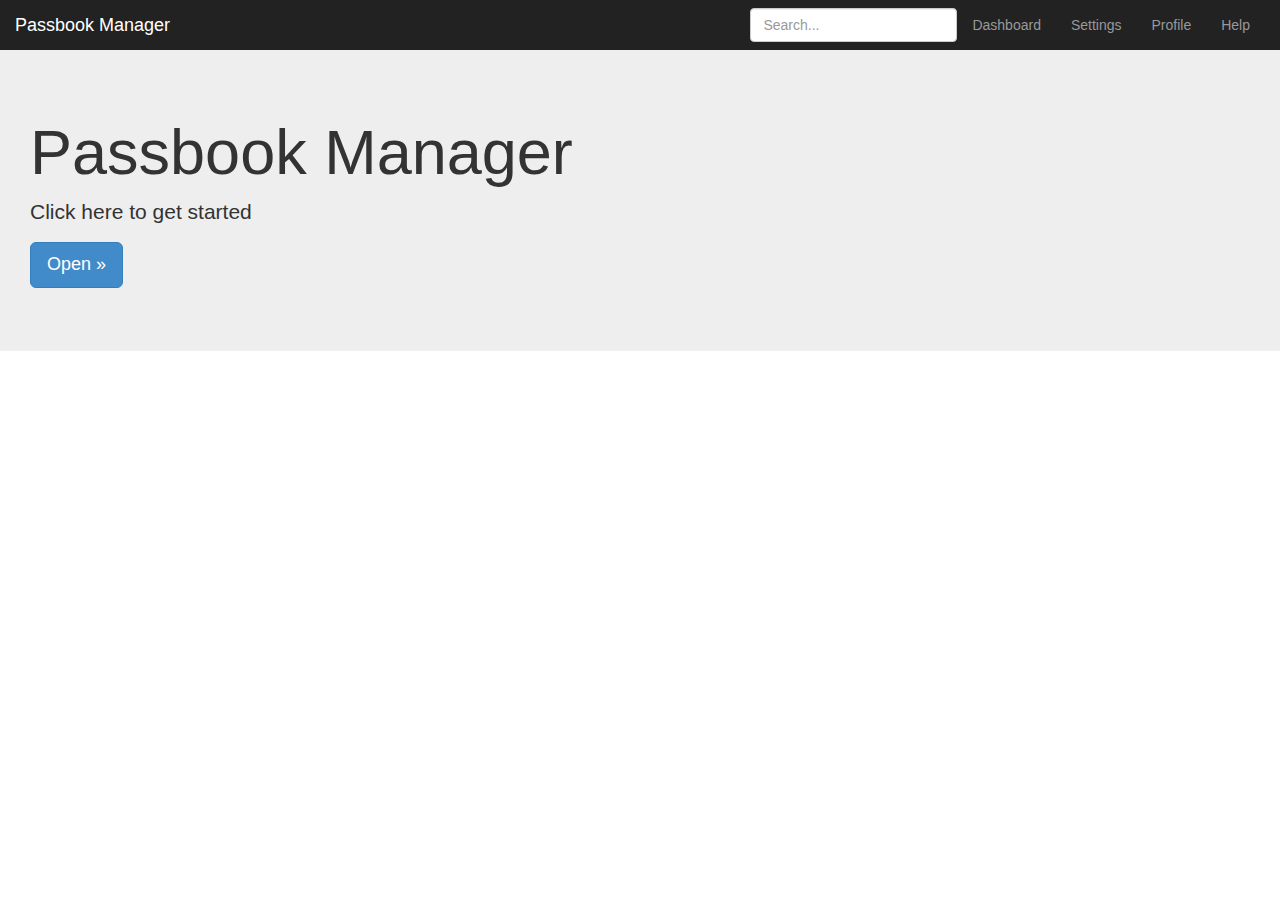
<file: index.html>
<!DOCTYPE html>
<html lang="en" ng-app="myApp">
  <head>
    <meta charset="utf-8">
    <meta http-equiv="X-UA-Compatible" content="IE=edge">
    <meta name="viewport" content="width=device-width, initial-scale=1">
    <meta name="description" content="">
    <meta name="author" content="">
    <link rel="icon" href="images/favicon.ico">

    <title>PassbookManager</title>

    <!-- Bootstrap core CSS -->
    <link href="vendors/bootstrap-3.1.1-dist/css/bootstrap.min.css" rel="stylesheet">
    <link href="vendors/passbook/passbook.min.css" rel="stylesheet">
    <link href="vendors/font-awesome-4.2.0/css/font-awesome.css" rel="stylesheet">
    <link href="vendors/colorpicker/colorpicker.css" rel="stylesheet">

    <!-- Custom styles for this template -->
    <link href="css/main.css" rel="stylesheet">


      <!-- Bootstrap core JavaScript
   ================================================== -->
      <!-- In production, place this at the end of the document so the pages load faster -->

      <script src="vendors/jquery-1.11.1/jquery-1.11.1.min.js"></script>
      <script src="vendors/jquery.cookie.js"></script>
      <script src="vendors/jquery-ui-1.11.0/jquery-ui.min.js"></script>


      <!-- JS (load angular, vendors scripts and our custom js file) -->
      <script src="vendors/angular-1.2.16/angular.min.js"></script>
      <script src="vendors/angular-1.2.16/angular-route.js"></script>
      <script src="vendors/angular-1.2.16/angular-cookies.js"></script>
      <script src="vendors/angular-1.2.16/angular-sanitize.js"></script>
      <script src="vendors/colorpicker/bootstrap-colorpicker-module.js"></script>

      <script src="vendors/bootstrap-3.1.1-dist/js/bootstrap.min.js"></script>
      <script src="vendors/ui-bootstrap-tpis-0.11.0/ui-bootstrap-tpls-0.11.0.js"></script>
      <script src="vendors/holderjs/holder.js"></script>
	  <script src="vendors/barcodes/barcodes.min.js"></script>
	  
      <script src="vendors/moment/moment.min.js"></script>      

      <!-- ANGULAR APP + CONTROLLERS -->
      <script src="app/app.js"></script>
      <script src="app/services.js"></script>

  </head>


  <body ng-controller="MainController">

  <div ng-view=""></div>

  </body>
</html>
</file>
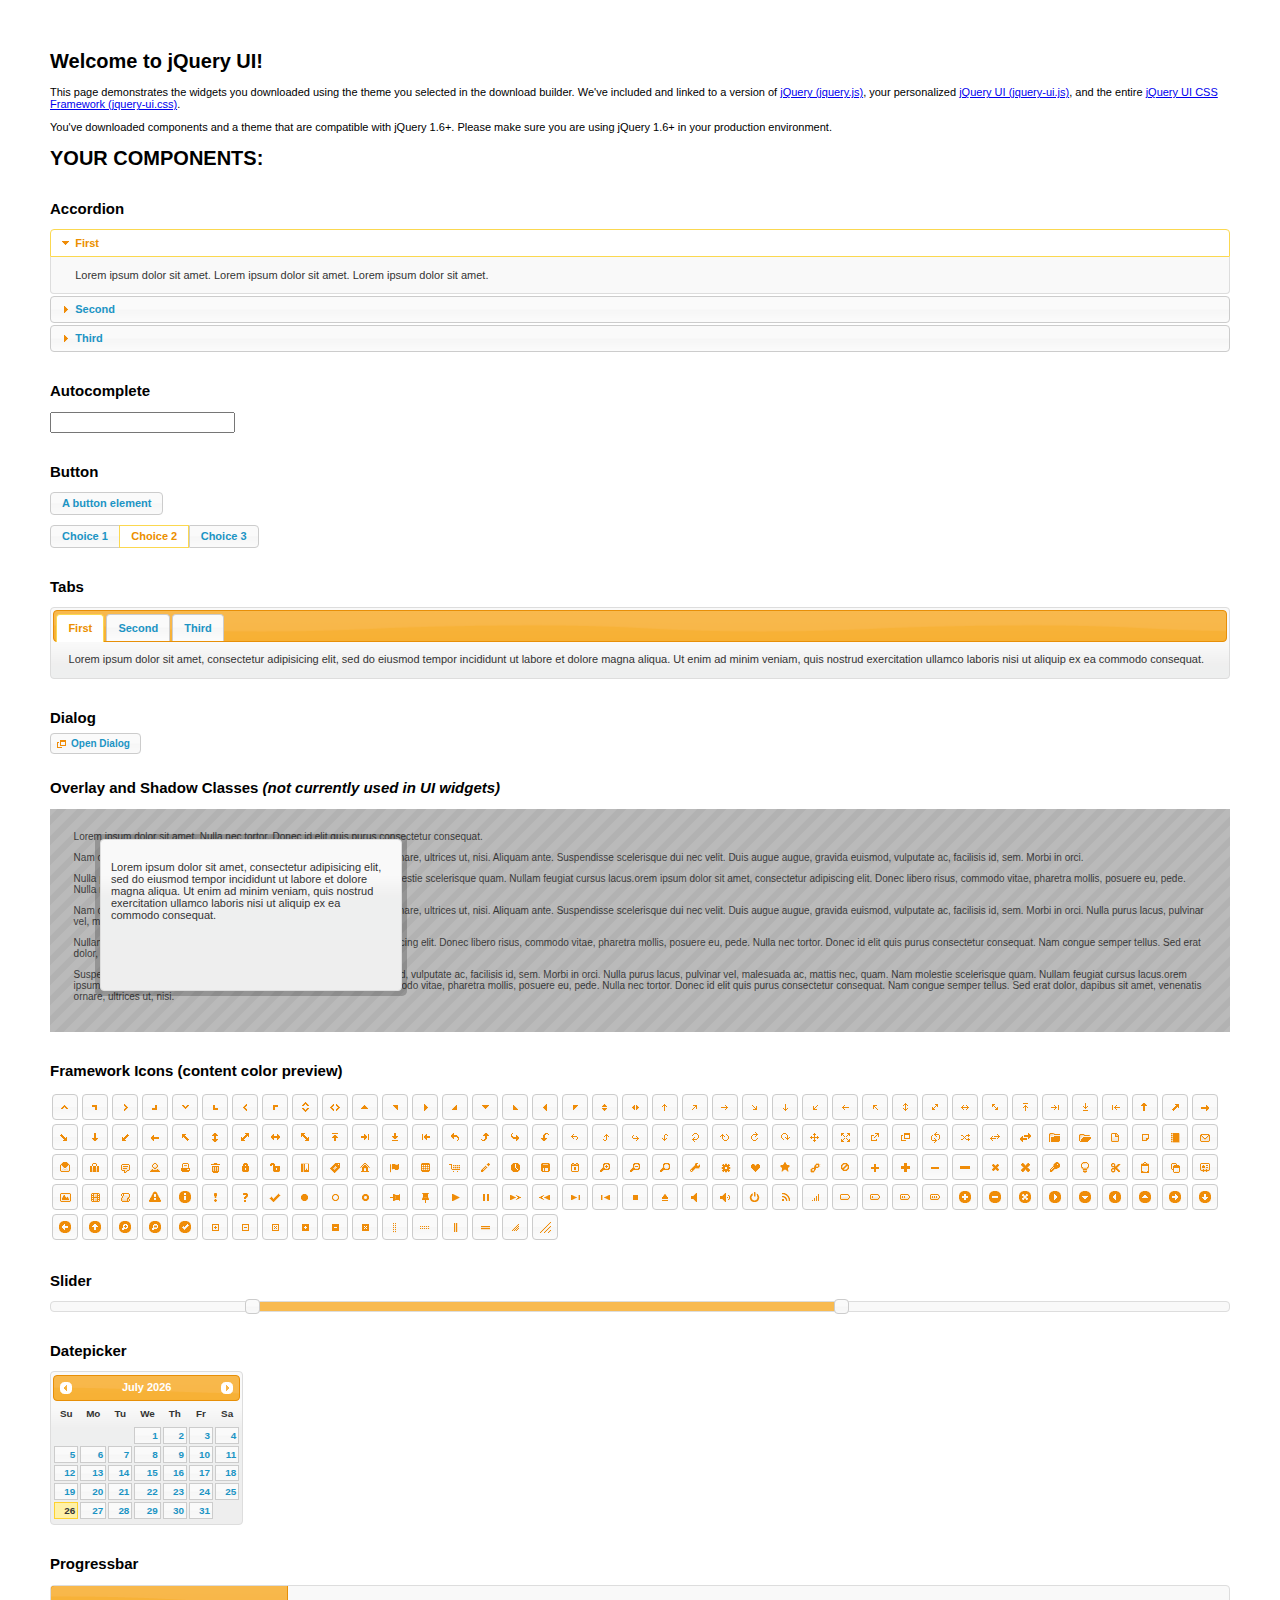
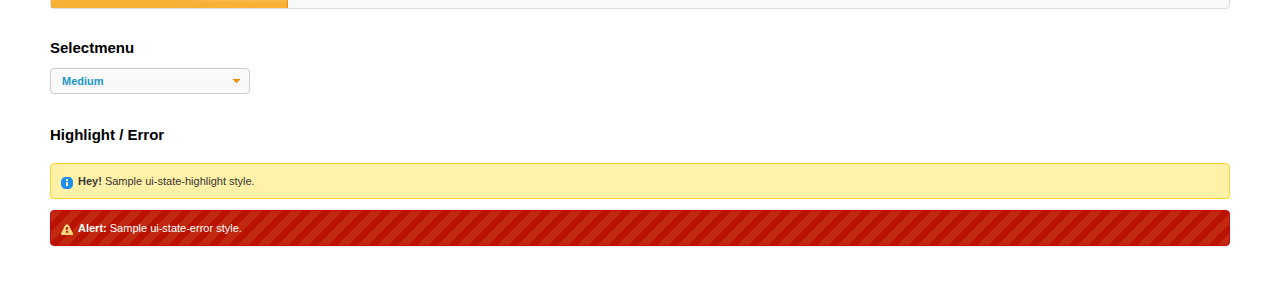
<file: vendors/jquery-ui-1.11.0/index.html>
<!doctype html>
<html lang="us">
<head>
	<meta charset="utf-8">
	<title>jQuery UI Example Page</title>
	<link href="jquery-ui.css" rel="stylesheet">
	<style>
	body{
		font: 62.5% "Trebuchet MS", sans-serif;
		margin: 50px;
	}
	.demoHeaders {
		margin-top: 2em;
	}
	#dialog-link {
		padding: .4em 1em .4em 20px;
		text-decoration: none;
		position: relative;
	}
	#dialog-link span.ui-icon {
		margin: 0 5px 0 0;
		position: absolute;
		left: .2em;
		top: 50%;
		margin-top: -8px;
	}
	#icons {
		margin: 0;
		padding: 0;
	}
	#icons li {
		margin: 2px;
		position: relative;
		padding: 4px 0;
		cursor: pointer;
		float: left;
		list-style: none;
	}
	#icons span.ui-icon {
		float: left;
		margin: 0 4px;
	}
	.fakewindowcontain .ui-widget-overlay {
		position: absolute;
	}
	select {
		width: 200px;
	}
	</style>
</head>
<body>

<h1>Welcome to jQuery UI!</h1>

<div class="ui-widget">
	<p>This page demonstrates the widgets you downloaded using the theme you selected in the download builder. We've included and linked to a version of <a href="jquery.js">jQuery (jquery.js)</a>, your personalized <a href="jquery-ui.js">jQuery UI (jquery-ui.js)</a>, and the entire <a href="jquery-ui.css">jQuery UI CSS Framework (jquery-ui.css)</a>.</p>
	<p>You've downloaded components and a theme that are compatible with jQuery 1.6+. Please make sure you are using jQuery 1.6+ in your production environment.</p>
</div>

<h1>YOUR COMPONENTS:</h1>


<!-- Accordion -->
<h2 class="demoHeaders">Accordion</h2>
<div id="accordion">
	<h3>First</h3>
	<div>Lorem ipsum dolor sit amet. Lorem ipsum dolor sit amet. Lorem ipsum dolor sit amet.</div>
	<h3>Second</h3>
	<div>Phasellus mattis tincidunt nibh.</div>
	<h3>Third</h3>
	<div>Nam dui erat, auctor a, dignissim quis.</div>
</div>



<!-- Autocomplete -->
<h2 class="demoHeaders">Autocomplete</h2>
<div>
	<input id="autocomplete" title="type &quot;a&quot;">
</div>



<!-- Button -->
<h2 class="demoHeaders">Button</h2>
<button id="button">A button element</button>
<form style="margin-top: 1em;">
	<div id="radioset">
		<input type="radio" id="radio1" name="radio"><label for="radio1">Choice 1</label>
		<input type="radio" id="radio2" name="radio" checked="checked"><label for="radio2">Choice 2</label>
		<input type="radio" id="radio3" name="radio"><label for="radio3">Choice 3</label>
	</div>
</form>



<!-- Tabs -->
<h2 class="demoHeaders">Tabs</h2>
<div id="tabs">
	<ul>
		<li><a href="#tabs-1">First</a></li>
		<li><a href="#tabs-2">Second</a></li>
		<li><a href="#tabs-3">Third</a></li>
	</ul>
	<div id="tabs-1">Lorem ipsum dolor sit amet, consectetur adipisicing elit, sed do eiusmod tempor incididunt ut labore et dolore magna aliqua. Ut enim ad minim veniam, quis nostrud exercitation ullamco laboris nisi ut aliquip ex ea commodo consequat.</div>
	<div id="tabs-2">Phasellus mattis tincidunt nibh. Cras orci urna, blandit id, pretium vel, aliquet ornare, felis. Maecenas scelerisque sem non nisl. Fusce sed lorem in enim dictum bibendum.</div>
	<div id="tabs-3">Nam dui erat, auctor a, dignissim quis, sollicitudin eu, felis. Pellentesque nisi urna, interdum eget, sagittis et, consequat vestibulum, lacus. Mauris porttitor ullamcorper augue.</div>
</div>



<!-- Dialog NOTE: Dialog is not generated by UI in this demo so it can be visually styled in themeroller-->
<h2 class="demoHeaders">Dialog</h2>
<p><a href="#" id="dialog-link" class="ui-state-default ui-corner-all"><span class="ui-icon ui-icon-newwin"></span>Open Dialog</a></p>

<h2 class="demoHeaders">Overlay and Shadow Classes <em>(not currently used in UI widgets)</em></h2>
<div style="position: relative; width: 96%; height: 200px; padding:1% 2%; overflow:hidden;" class="fakewindowcontain">
	<p>Lorem ipsum dolor sit amet,  Nulla nec tortor. Donec id elit quis purus consectetur consequat. </p><p>Nam congue semper tellus. Sed erat dolor, dapibus sit amet, venenatis ornare, ultrices ut, nisi. Aliquam ante. Suspendisse scelerisque dui nec velit. Duis augue augue, gravida euismod, vulputate ac, facilisis id, sem. Morbi in orci. </p><p>Nulla purus lacus, pulvinar vel, malesuada ac, mattis nec, quam. Nam molestie scelerisque quam. Nullam feugiat cursus lacus.orem ipsum dolor sit amet, consectetur adipiscing elit. Donec libero risus, commodo vitae, pharetra mollis, posuere eu, pede. Nulla nec tortor. Donec id elit quis purus consectetur consequat. </p><p>Nam congue semper tellus. Sed erat dolor, dapibus sit amet, venenatis ornare, ultrices ut, nisi. Aliquam ante. Suspendisse scelerisque dui nec velit. Duis augue augue, gravida euismod, vulputate ac, facilisis id, sem. Morbi in orci. Nulla purus lacus, pulvinar vel, malesuada ac, mattis nec, quam. Nam molestie scelerisque quam. </p><p>Nullam feugiat cursus lacus.orem ipsum dolor sit amet, consectetur adipiscing elit. Donec libero risus, commodo vitae, pharetra mollis, posuere eu, pede. Nulla nec tortor. Donec id elit quis purus consectetur consequat. Nam congue semper tellus. Sed erat dolor, dapibus sit amet, venenatis ornare, ultrices ut, nisi. Aliquam ante. </p><p>Suspendisse scelerisque dui nec velit. Duis augue augue, gravida euismod, vulputate ac, facilisis id, sem. Morbi in orci. Nulla purus lacus, pulvinar vel, malesuada ac, mattis nec, quam. Nam molestie scelerisque quam. Nullam feugiat cursus lacus.orem ipsum dolor sit amet, consectetur adipiscing elit. Donec libero risus, commodo vitae, pharetra mollis, posuere eu, pede. Nulla nec tortor. Donec id elit quis purus consectetur consequat. Nam congue semper tellus. Sed erat dolor, dapibus sit amet, venenatis ornare, ultrices ut, nisi. </p>

	<!-- ui-dialog -->
	<div class="ui-overlay"><div class="ui-widget-overlay"></div><div class="ui-widget-shadow ui-corner-all" style="width: 302px; height: 152px; position: absolute; left: 50px; top: 30px;"></div></div>
	<div style="position: absolute; width: 280px; height: 130px;left: 50px; top: 30px; padding: 10px;" class="ui-widget ui-widget-content ui-corner-all">
		<div class="ui-dialog-content ui-widget-content" style="background: none; border: 0;">
			<p>Lorem ipsum dolor sit amet, consectetur adipisicing elit, sed do eiusmod tempor incididunt ut labore et dolore magna aliqua. Ut enim ad minim veniam, quis nostrud exercitation ullamco laboris nisi ut aliquip ex ea commodo consequat.</p>
		</div>
	</div>

</div>

<!-- ui-dialog -->
<div id="dialog" title="Dialog Title">
	<p>Lorem ipsum dolor sit amet, consectetur adipisicing elit, sed do eiusmod tempor incididunt ut labore et dolore magna aliqua. Ut enim ad minim veniam, quis nostrud exercitation ullamco laboris nisi ut aliquip ex ea commodo consequat.</p>
</div>



<h2 class="demoHeaders">Framework Icons (content color preview)</h2>
<ul id="icons" class="ui-widget ui-helper-clearfix">
	<li class="ui-state-default ui-corner-all" title=".ui-icon-carat-1-n"><span class="ui-icon ui-icon-carat-1-n"></span></li>
	<li class="ui-state-default ui-corner-all" title=".ui-icon-carat-1-ne"><span class="ui-icon ui-icon-carat-1-ne"></span></li>
	<li class="ui-state-default ui-corner-all" title=".ui-icon-carat-1-e"><span class="ui-icon ui-icon-carat-1-e"></span></li>
	<li class="ui-state-default ui-corner-all" title=".ui-icon-carat-1-se"><span class="ui-icon ui-icon-carat-1-se"></span></li>
	<li class="ui-state-default ui-corner-all" title=".ui-icon-carat-1-s"><span class="ui-icon ui-icon-carat-1-s"></span></li>
	<li class="ui-state-default ui-corner-all" title=".ui-icon-carat-1-sw"><span class="ui-icon ui-icon-carat-1-sw"></span></li>
	<li class="ui-state-default ui-corner-all" title=".ui-icon-carat-1-w"><span class="ui-icon ui-icon-carat-1-w"></span></li>
	<li class="ui-state-default ui-corner-all" title=".ui-icon-carat-1-nw"><span class="ui-icon ui-icon-carat-1-nw"></span></li>
	<li class="ui-state-default ui-corner-all" title=".ui-icon-carat-2-n-s"><span class="ui-icon ui-icon-carat-2-n-s"></span></li>
	<li class="ui-state-default ui-corner-all" title=".ui-icon-carat-2-e-w"><span class="ui-icon ui-icon-carat-2-e-w"></span></li>
	<li class="ui-state-default ui-corner-all" title=".ui-icon-triangle-1-n"><span class="ui-icon ui-icon-triangle-1-n"></span></li>
	<li class="ui-state-default ui-corner-all" title=".ui-icon-triangle-1-ne"><span class="ui-icon ui-icon-triangle-1-ne"></span></li>
	<li class="ui-state-default ui-corner-all" title=".ui-icon-triangle-1-e"><span class="ui-icon ui-icon-triangle-1-e"></span></li>
	<li class="ui-state-default ui-corner-all" title=".ui-icon-triangle-1-se"><span class="ui-icon ui-icon-triangle-1-se"></span></li>
	<li class="ui-state-default ui-corner-all" title=".ui-icon-triangle-1-s"><span class="ui-icon ui-icon-triangle-1-s"></span></li>
	<li class="ui-state-default ui-corner-all" title=".ui-icon-triangle-1-sw"><span class="ui-icon ui-icon-triangle-1-sw"></span></li>
	<li class="ui-state-default ui-corner-all" title=".ui-icon-triangle-1-w"><span class="ui-icon ui-icon-triangle-1-w"></span></li>
	<li class="ui-state-default ui-corner-all" title=".ui-icon-triangle-1-nw"><span class="ui-icon ui-icon-triangle-1-nw"></span></li>
	<li class="ui-state-default ui-corner-all" title=".ui-icon-triangle-2-n-s"><span class="ui-icon ui-icon-triangle-2-n-s"></span></li>
	<li class="ui-state-default ui-corner-all" title=".ui-icon-triangle-2-e-w"><span class="ui-icon ui-icon-triangle-2-e-w"></span></li>
	<li class="ui-state-default ui-corner-all" title=".ui-icon-arrow-1-n"><span class="ui-icon ui-icon-arrow-1-n"></span></li>
	<li class="ui-state-default ui-corner-all" title=".ui-icon-arrow-1-ne"><span class="ui-icon ui-icon-arrow-1-ne"></span></li>
	<li class="ui-state-default ui-corner-all" title=".ui-icon-arrow-1-e"><span class="ui-icon ui-icon-arrow-1-e"></span></li>
	<li class="ui-state-default ui-corner-all" title=".ui-icon-arrow-1-se"><span class="ui-icon ui-icon-arrow-1-se"></span></li>
	<li class="ui-state-default ui-corner-all" title=".ui-icon-arrow-1-s"><span class="ui-icon ui-icon-arrow-1-s"></span></li>
	<li class="ui-state-default ui-corner-all" title=".ui-icon-arrow-1-sw"><span class="ui-icon ui-icon-arrow-1-sw"></span></li>
	<li class="ui-state-default ui-corner-all" title=".ui-icon-arrow-1-w"><span class="ui-icon ui-icon-arrow-1-w"></span></li>
	<li class="ui-state-default ui-corner-all" title=".ui-icon-arrow-1-nw"><span class="ui-icon ui-icon-arrow-1-nw"></span></li>
	<li class="ui-state-default ui-corner-all" title=".ui-icon-arrow-2-n-s"><span class="ui-icon ui-icon-arrow-2-n-s"></span></li>
	<li class="ui-state-default ui-corner-all" title=".ui-icon-arrow-2-ne-sw"><span class="ui-icon ui-icon-arrow-2-ne-sw"></span></li>
	<li class="ui-state-default ui-corner-all" title=".ui-icon-arrow-2-e-w"><span class="ui-icon ui-icon-arrow-2-e-w"></span></li>
	<li class="ui-state-default ui-corner-all" title=".ui-icon-arrow-2-se-nw"><span class="ui-icon ui-icon-arrow-2-se-nw"></span></li>
	<li class="ui-state-default ui-corner-all" title=".ui-icon-arrowstop-1-n"><span class="ui-icon ui-icon-arrowstop-1-n"></span></li>
	<li class="ui-state-default ui-corner-all" title=".ui-icon-arrowstop-1-e"><span class="ui-icon ui-icon-arrowstop-1-e"></span></li>
	<li class="ui-state-default ui-corner-all" title=".ui-icon-arrowstop-1-s"><span class="ui-icon ui-icon-arrowstop-1-s"></span></li>
	<li class="ui-state-default ui-corner-all" title=".ui-icon-arrowstop-1-w"><span class="ui-icon ui-icon-arrowstop-1-w"></span></li>
	<li class="ui-state-default ui-corner-all" title=".ui-icon-arrowthick-1-n"><span class="ui-icon ui-icon-arrowthick-1-n"></span></li>
	<li class="ui-state-default ui-corner-all" title=".ui-icon-arrowthick-1-ne"><span class="ui-icon ui-icon-arrowthick-1-ne"></span></li>
	<li class="ui-state-default ui-corner-all" title=".ui-icon-arrowthick-1-e"><span class="ui-icon ui-icon-arrowthick-1-e"></span></li>
	<li class="ui-state-default ui-corner-all" title=".ui-icon-arrowthick-1-se"><span class="ui-icon ui-icon-arrowthick-1-se"></span></li>
	<li class="ui-state-default ui-corner-all" title=".ui-icon-arrowthick-1-s"><span class="ui-icon ui-icon-arrowthick-1-s"></span></li>
	<li class="ui-state-default ui-corner-all" title=".ui-icon-arrowthick-1-sw"><span class="ui-icon ui-icon-arrowthick-1-sw"></span></li>
	<li class="ui-state-default ui-corner-all" title=".ui-icon-arrowthick-1-w"><span class="ui-icon ui-icon-arrowthick-1-w"></span></li>
	<li class="ui-state-default ui-corner-all" title=".ui-icon-arrowthick-1-nw"><span class="ui-icon ui-icon-arrowthick-1-nw"></span></li>
	<li class="ui-state-default ui-corner-all" title=".ui-icon-arrowthick-2-n-s"><span class="ui-icon ui-icon-arrowthick-2-n-s"></span></li>
	<li class="ui-state-default ui-corner-all" title=".ui-icon-arrowthick-2-ne-sw"><span class="ui-icon ui-icon-arrowthick-2-ne-sw"></span></li>
	<li class="ui-state-default ui-corner-all" title=".ui-icon-arrowthick-2-e-w"><span class="ui-icon ui-icon-arrowthick-2-e-w"></span></li>
	<li class="ui-state-default ui-corner-all" title=".ui-icon-arrowthick-2-se-nw"><span class="ui-icon ui-icon-arrowthick-2-se-nw"></span></li>
	<li class="ui-state-default ui-corner-all" title=".ui-icon-arrowthickstop-1-n"><span class="ui-icon ui-icon-arrowthickstop-1-n"></span></li>
	<li class="ui-state-default ui-corner-all" title=".ui-icon-arrowthickstop-1-e"><span class="ui-icon ui-icon-arrowthickstop-1-e"></span></li>
	<li class="ui-state-default ui-corner-all" title=".ui-icon-arrowthickstop-1-s"><span class="ui-icon ui-icon-arrowthickstop-1-s"></span></li>
	<li class="ui-state-default ui-corner-all" title=".ui-icon-arrowthickstop-1-w"><span class="ui-icon ui-icon-arrowthickstop-1-w"></span></li>
	<li class="ui-state-default ui-corner-all" title=".ui-icon-arrowreturnthick-1-w"><span class="ui-icon ui-icon-arrowreturnthick-1-w"></span></li>
	<li class="ui-state-default ui-corner-all" title=".ui-icon-arrowreturnthick-1-n"><span class="ui-icon ui-icon-arrowreturnthick-1-n"></span></li>
	<li class="ui-state-default ui-corner-all" title=".ui-icon-arrowreturnthick-1-e"><span class="ui-icon ui-icon-arrowreturnthick-1-e"></span></li>
	<li class="ui-state-default ui-corner-all" title=".ui-icon-arrowreturnthick-1-s"><span class="ui-icon ui-icon-arrowreturnthick-1-s"></span></li>
	<li class="ui-state-default ui-corner-all" title=".ui-icon-arrowreturn-1-w"><span class="ui-icon ui-icon-arrowreturn-1-w"></span></li>
	<li class="ui-state-default ui-corner-all" title=".ui-icon-arrowreturn-1-n"><span class="ui-icon ui-icon-arrowreturn-1-n"></span></li>
	<li class="ui-state-default ui-corner-all" title=".ui-icon-arrowreturn-1-e"><span class="ui-icon ui-icon-arrowreturn-1-e"></span></li>
	<li class="ui-state-default ui-corner-all" title=".ui-icon-arrowreturn-1-s"><span class="ui-icon ui-icon-arrowreturn-1-s"></span></li>
	<li class="ui-state-default ui-corner-all" title=".ui-icon-arrowrefresh-1-w"><span class="ui-icon ui-icon-arrowrefresh-1-w"></span></li>
	<li class="ui-state-default ui-corner-all" title=".ui-icon-arrowrefresh-1-n"><span class="ui-icon ui-icon-arrowrefresh-1-n"></span></li>
	<li class="ui-state-default ui-corner-all" title=".ui-icon-arrowrefresh-1-e"><span class="ui-icon ui-icon-arrowrefresh-1-e"></span></li>
	<li class="ui-state-default ui-corner-all" title=".ui-icon-arrowrefresh-1-s"><span class="ui-icon ui-icon-arrowrefresh-1-s"></span></li>
	<li class="ui-state-default ui-corner-all" title=".ui-icon-arrow-4"><span class="ui-icon ui-icon-arrow-4"></span></li>
	<li class="ui-state-default ui-corner-all" title=".ui-icon-arrow-4-diag"><span class="ui-icon ui-icon-arrow-4-diag"></span></li>
	<li class="ui-state-default ui-corner-all" title=".ui-icon-extlink"><span class="ui-icon ui-icon-extlink"></span></li>
	<li class="ui-state-default ui-corner-all" title=".ui-icon-newwin"><span class="ui-icon ui-icon-newwin"></span></li>
	<li class="ui-state-default ui-corner-all" title=".ui-icon-refresh"><span class="ui-icon ui-icon-refresh"></span></li>
	<li class="ui-state-default ui-corner-all" title=".ui-icon-shuffle"><span class="ui-icon ui-icon-shuffle"></span></li>
	<li class="ui-state-default ui-corner-all" title=".ui-icon-transfer-e-w"><span class="ui-icon ui-icon-transfer-e-w"></span></li>
	<li class="ui-state-default ui-corner-all" title=".ui-icon-transferthick-e-w"><span class="ui-icon ui-icon-transferthick-e-w"></span></li>
	<li class="ui-state-default ui-corner-all" title=".ui-icon-folder-collapsed"><span class="ui-icon ui-icon-folder-collapsed"></span></li>
	<li class="ui-state-default ui-corner-all" title=".ui-icon-folder-open"><span class="ui-icon ui-icon-folder-open"></span></li>
	<li class="ui-state-default ui-corner-all" title=".ui-icon-document"><span class="ui-icon ui-icon-document"></span></li>
	<li class="ui-state-default ui-corner-all" title=".ui-icon-document-b"><span class="ui-icon ui-icon-document-b"></span></li>
	<li class="ui-state-default ui-corner-all" title=".ui-icon-note"><span class="ui-icon ui-icon-note"></span></li>
	<li class="ui-state-default ui-corner-all" title=".ui-icon-mail-closed"><span class="ui-icon ui-icon-mail-closed"></span></li>
	<li class="ui-state-default ui-corner-all" title=".ui-icon-mail-open"><span class="ui-icon ui-icon-mail-open"></span></li>
	<li class="ui-state-default ui-corner-all" title=".ui-icon-suitcase"><span class="ui-icon ui-icon-suitcase"></span></li>
	<li class="ui-state-default ui-corner-all" title=".ui-icon-comment"><span class="ui-icon ui-icon-comment"></span></li>
	<li class="ui-state-default ui-corner-all" title=".ui-icon-person"><span class="ui-icon ui-icon-person"></span></li>
	<li class="ui-state-default ui-corner-all" title=".ui-icon-print"><span class="ui-icon ui-icon-print"></span></li>
	<li class="ui-state-default ui-corner-all" title=".ui-icon-trash"><span class="ui-icon ui-icon-trash"></span></li>
	<li class="ui-state-default ui-corner-all" title=".ui-icon-locked"><span class="ui-icon ui-icon-locked"></span></li>
	<li class="ui-state-default ui-corner-all" title=".ui-icon-unlocked"><span class="ui-icon ui-icon-unlocked"></span></li>
	<li class="ui-state-default ui-corner-all" title=".ui-icon-bookmark"><span class="ui-icon ui-icon-bookmark"></span></li>
	<li class="ui-state-default ui-corner-all" title=".ui-icon-tag"><span class="ui-icon ui-icon-tag"></span></li>
	<li class="ui-state-default ui-corner-all" title=".ui-icon-home"><span class="ui-icon ui-icon-home"></span></li>
	<li class="ui-state-default ui-corner-all" title=".ui-icon-flag"><span class="ui-icon ui-icon-flag"></span></li>
	<li class="ui-state-default ui-corner-all" title=".ui-icon-calculator"><span class="ui-icon ui-icon-calculator"></span></li>
	<li class="ui-state-default ui-corner-all" title=".ui-icon-cart"><span class="ui-icon ui-icon-cart"></span></li>
	<li class="ui-state-default ui-corner-all" title=".ui-icon-pencil"><span class="ui-icon ui-icon-pencil"></span></li>
	<li class="ui-state-default ui-corner-all" title=".ui-icon-clock"><span class="ui-icon ui-icon-clock"></span></li>
	<li class="ui-state-default ui-corner-all" title=".ui-icon-disk"><span class="ui-icon ui-icon-disk"></span></li>
	<li class="ui-state-default ui-corner-all" title=".ui-icon-calendar"><span class="ui-icon ui-icon-calendar"></span></li>
	<li class="ui-state-default ui-corner-all" title=".ui-icon-zoomin"><span class="ui-icon ui-icon-zoomin"></span></li>
	<li class="ui-state-default ui-corner-all" title=".ui-icon-zoomout"><span class="ui-icon ui-icon-zoomout"></span></li>
	<li class="ui-state-default ui-corner-all" title=".ui-icon-search"><span class="ui-icon ui-icon-search"></span></li>
	<li class="ui-state-default ui-corner-all" title=".ui-icon-wrench"><span class="ui-icon ui-icon-wrench"></span></li>
	<li class="ui-state-default ui-corner-all" title=".ui-icon-gear"><span class="ui-icon ui-icon-gear"></span></li>
	<li class="ui-state-default ui-corner-all" title=".ui-icon-heart"><span class="ui-icon ui-icon-heart"></span></li>
	<li class="ui-state-default ui-corner-all" title=".ui-icon-star"><span class="ui-icon ui-icon-star"></span></li>
	<li class="ui-state-default ui-corner-all" title=".ui-icon-link"><span class="ui-icon ui-icon-link"></span></li>
	<li class="ui-state-default ui-corner-all" title=".ui-icon-cancel"><span class="ui-icon ui-icon-cancel"></span></li>
	<li class="ui-state-default ui-corner-all" title=".ui-icon-plus"><span class="ui-icon ui-icon-plus"></span></li>
	<li class="ui-state-default ui-corner-all" title=".ui-icon-plusthick"><span class="ui-icon ui-icon-plusthick"></span></li>
	<li class="ui-state-default ui-corner-all" title=".ui-icon-minus"><span class="ui-icon ui-icon-minus"></span></li>
	<li class="ui-state-default ui-corner-all" title=".ui-icon-minusthick"><span class="ui-icon ui-icon-minusthick"></span></li>
	<li class="ui-state-default ui-corner-all" title=".ui-icon-close"><span class="ui-icon ui-icon-close"></span></li>
	<li class="ui-state-default ui-corner-all" title=".ui-icon-closethick"><span class="ui-icon ui-icon-closethick"></span></li>
	<li class="ui-state-default ui-corner-all" title=".ui-icon-key"><span class="ui-icon ui-icon-key"></span></li>
	<li class="ui-state-default ui-corner-all" title=".ui-icon-lightbulb"><span class="ui-icon ui-icon-lightbulb"></span></li>
	<li class="ui-state-default ui-corner-all" title=".ui-icon-scissors"><span class="ui-icon ui-icon-scissors"></span></li>
	<li class="ui-state-default ui-corner-all" title=".ui-icon-clipboard"><span class="ui-icon ui-icon-clipboard"></span></li>
	<li class="ui-state-default ui-corner-all" title=".ui-icon-copy"><span class="ui-icon ui-icon-copy"></span></li>
	<li class="ui-state-default ui-corner-all" title=".ui-icon-contact"><span class="ui-icon ui-icon-contact"></span></li>
	<li class="ui-state-default ui-corner-all" title=".ui-icon-image"><span class="ui-icon ui-icon-image"></span></li>
	<li class="ui-state-default ui-corner-all" title=".ui-icon-video"><span class="ui-icon ui-icon-video"></span></li>
	<li class="ui-state-default ui-corner-all" title=".ui-icon-script"><span class="ui-icon ui-icon-script"></span></li>
	<li class="ui-state-default ui-corner-all" title=".ui-icon-alert"><span class="ui-icon ui-icon-alert"></span></li>
	<li class="ui-state-default ui-corner-all" title=".ui-icon-info"><span class="ui-icon ui-icon-info"></span></li>
	<li class="ui-state-default ui-corner-all" title=".ui-icon-notice"><span class="ui-icon ui-icon-notice"></span></li>
	<li class="ui-state-default ui-corner-all" title=".ui-icon-help"><span class="ui-icon ui-icon-help"></span></li>
	<li class="ui-state-default ui-corner-all" title=".ui-icon-check"><span class="ui-icon ui-icon-check"></span></li>
	<li class="ui-state-default ui-corner-all" title=".ui-icon-bullet"><span class="ui-icon ui-icon-bullet"></span></li>
	<li class="ui-state-default ui-corner-all" title=".ui-icon-radio-off"><span class="ui-icon ui-icon-radio-off"></span></li>
	<li class="ui-state-default ui-corner-all" title=".ui-icon-radio-on"><span class="ui-icon ui-icon-radio-on"></span></li>
	<li class="ui-state-default ui-corner-all" title=".ui-icon-pin-w"><span class="ui-icon ui-icon-pin-w"></span></li>
	<li class="ui-state-default ui-corner-all" title=".ui-icon-pin-s"><span class="ui-icon ui-icon-pin-s"></span></li>
	<li class="ui-state-default ui-corner-all" title=".ui-icon-play"><span class="ui-icon ui-icon-play"></span></li>
	<li class="ui-state-default ui-corner-all" title=".ui-icon-pause"><span class="ui-icon ui-icon-pause"></span></li>
	<li class="ui-state-default ui-corner-all" title=".ui-icon-seek-next"><span class="ui-icon ui-icon-seek-next"></span></li>
	<li class="ui-state-default ui-corner-all" title=".ui-icon-seek-prev"><span class="ui-icon ui-icon-seek-prev"></span></li>
	<li class="ui-state-default ui-corner-all" title=".ui-icon-seek-end"><span class="ui-icon ui-icon-seek-end"></span></li>
	<li class="ui-state-default ui-corner-all" title=".ui-icon-seek-first"><span class="ui-icon ui-icon-seek-first"></span></li>
	<li class="ui-state-default ui-corner-all" title=".ui-icon-stop"><span class="ui-icon ui-icon-stop"></span></li>
	<li class="ui-state-default ui-corner-all" title=".ui-icon-eject"><span class="ui-icon ui-icon-eject"></span></li>
	<li class="ui-state-default ui-corner-all" title=".ui-icon-volume-off"><span class="ui-icon ui-icon-volume-off"></span></li>
	<li class="ui-state-default ui-corner-all" title=".ui-icon-volume-on"><span class="ui-icon ui-icon-volume-on"></span></li>
	<li class="ui-state-default ui-corner-all" title=".ui-icon-power"><span class="ui-icon ui-icon-power"></span></li>
	<li class="ui-state-default ui-corner-all" title=".ui-icon-signal-diag"><span class="ui-icon ui-icon-signal-diag"></span></li>
	<li class="ui-state-default ui-corner-all" title=".ui-icon-signal"><span class="ui-icon ui-icon-signal"></span></li>
	<li class="ui-state-default ui-corner-all" title=".ui-icon-battery-0"><span class="ui-icon ui-icon-battery-0"></span></li>
	<li class="ui-state-default ui-corner-all" title=".ui-icon-battery-1"><span class="ui-icon ui-icon-battery-1"></span></li>
	<li class="ui-state-default ui-corner-all" title=".ui-icon-battery-2"><span class="ui-icon ui-icon-battery-2"></span></li>
	<li class="ui-state-default ui-corner-all" title=".ui-icon-battery-3"><span class="ui-icon ui-icon-battery-3"></span></li>
	<li class="ui-state-default ui-corner-all" title=".ui-icon-circle-plus"><span class="ui-icon ui-icon-circle-plus"></span></li>
	<li class="ui-state-default ui-corner-all" title=".ui-icon-circle-minus"><span class="ui-icon ui-icon-circle-minus"></span></li>
	<li class="ui-state-default ui-corner-all" title=".ui-icon-circle-close"><span class="ui-icon ui-icon-circle-close"></span></li>
	<li class="ui-state-default ui-corner-all" title=".ui-icon-circle-triangle-e"><span class="ui-icon ui-icon-circle-triangle-e"></span></li>
	<li class="ui-state-default ui-corner-all" title=".ui-icon-circle-triangle-s"><span class="ui-icon ui-icon-circle-triangle-s"></span></li>
	<li class="ui-state-default ui-corner-all" title=".ui-icon-circle-triangle-w"><span class="ui-icon ui-icon-circle-triangle-w"></span></li>
	<li class="ui-state-default ui-corner-all" title=".ui-icon-circle-triangle-n"><span class="ui-icon ui-icon-circle-triangle-n"></span></li>
	<li class="ui-state-default ui-corner-all" title=".ui-icon-circle-arrow-e"><span class="ui-icon ui-icon-circle-arrow-e"></span></li>
	<li class="ui-state-default ui-corner-all" title=".ui-icon-circle-arrow-s"><span class="ui-icon ui-icon-circle-arrow-s"></span></li>
	<li class="ui-state-default ui-corner-all" title=".ui-icon-circle-arrow-w"><span class="ui-icon ui-icon-circle-arrow-w"></span></li>
	<li class="ui-state-default ui-corner-all" title=".ui-icon-circle-arrow-n"><span class="ui-icon ui-icon-circle-arrow-n"></span></li>
	<li class="ui-state-default ui-corner-all" title=".ui-icon-circle-zoomin"><span class="ui-icon ui-icon-circle-zoomin"></span></li>
	<li class="ui-state-default ui-corner-all" title=".ui-icon-circle-zoomout"><span class="ui-icon ui-icon-circle-zoomout"></span></li>
	<li class="ui-state-default ui-corner-all" title=".ui-icon-circle-check"><span class="ui-icon ui-icon-circle-check"></span></li>
	<li class="ui-state-default ui-corner-all" title=".ui-icon-circlesmall-plus"><span class="ui-icon ui-icon-circlesmall-plus"></span></li>
	<li class="ui-state-default ui-corner-all" title=".ui-icon-circlesmall-minus"><span class="ui-icon ui-icon-circlesmall-minus"></span></li>
	<li class="ui-state-default ui-corner-all" title=".ui-icon-circlesmall-close"><span class="ui-icon ui-icon-circlesmall-close"></span></li>
	<li class="ui-state-default ui-corner-all" title=".ui-icon-squaresmall-plus"><span class="ui-icon ui-icon-squaresmall-plus"></span></li>
	<li class="ui-state-default ui-corner-all" title=".ui-icon-squaresmall-minus"><span class="ui-icon ui-icon-squaresmall-minus"></span></li>
	<li class="ui-state-default ui-corner-all" title=".ui-icon-squaresmall-close"><span class="ui-icon ui-icon-squaresmall-close"></span></li>
	<li class="ui-state-default ui-corner-all" title=".ui-icon-grip-dotted-vertical"><span class="ui-icon ui-icon-grip-dotted-vertical"></span></li>
	<li class="ui-state-default ui-corner-all" title=".ui-icon-grip-dotted-horizontal"><span class="ui-icon ui-icon-grip-dotted-horizontal"></span></li>
	<li class="ui-state-default ui-corner-all" title=".ui-icon-grip-solid-vertical"><span class="ui-icon ui-icon-grip-solid-vertical"></span></li>
	<li class="ui-state-default ui-corner-all" title=".ui-icon-grip-solid-horizontal"><span class="ui-icon ui-icon-grip-solid-horizontal"></span></li>
	<li class="ui-state-default ui-corner-all" title=".ui-icon-gripsmall-diagonal-se"><span class="ui-icon ui-icon-gripsmall-diagonal-se"></span></li>
	<li class="ui-state-default ui-corner-all" title=".ui-icon-grip-diagonal-se"><span class="ui-icon ui-icon-grip-diagonal-se"></span></li>
</ul>


<!-- Slider -->
<h2 class="demoHeaders">Slider</h2>
<div id="slider"></div>



<!-- Datepicker -->
<h2 class="demoHeaders">Datepicker</h2>
<div id="datepicker"></div>



<!-- Progressbar -->
<h2 class="demoHeaders">Progressbar</h2>
<div id="progressbar"></div>



<!-- Progressbar -->
<h2 class="demoHeaders">Selectmenu</h2>
<select id="selectmenu">
	<option>Slower</option>
	<option>Slow</option>
	<option selected="selected">Medium</option>
	<option>Fast</option>
	<option>Faster</option>
</select>


<!-- Highlight / Error -->
<h2 class="demoHeaders">Highlight / Error</h2>
<div class="ui-widget">
	<div class="ui-state-highlight ui-corner-all" style="margin-top: 20px; padding: 0 .7em;">
		<p><span class="ui-icon ui-icon-info" style="float: left; margin-right: .3em;"></span>
		<strong>Hey!</strong> Sample ui-state-highlight style.</p>
	</div>
</div>
<br>
<div class="ui-widget">
	<div class="ui-state-error ui-corner-all" style="padding: 0 .7em;">
		<p><span class="ui-icon ui-icon-alert" style="float: left; margin-right: .3em;"></span>
		<strong>Alert:</strong> Sample ui-state-error style.</p>
	</div>
</div>

<script src="external/jquery/jquery.js"></script>
<script src="jquery-ui.js"></script>
<script>

$( "#accordion" ).accordion();



var availableTags = [
	"ActionScript",
	"AppleScript",
	"Asp",
	"BASIC",
	"C",
	"C++",
	"Clojure",
	"COBOL",
	"ColdFusion",
	"Erlang",
	"Fortran",
	"Groovy",
	"Haskell",
	"Java",
	"JavaScript",
	"Lisp",
	"Perl",
	"PHP",
	"Python",
	"Ruby",
	"Scala",
	"Scheme"
];
$( "#autocomplete" ).autocomplete({
	source: availableTags
});



$( "#button" ).button();
$( "#radioset" ).buttonset();



$( "#tabs" ).tabs();



$( "#dialog" ).dialog({
	autoOpen: false,
	width: 400,
	buttons: [
		{
			text: "Ok",
			click: function() {
				$( this ).dialog( "close" );
			}
		},
		{
			text: "Cancel",
			click: function() {
				$( this ).dialog( "close" );
			}
		}
	]
});

// Link to open the dialog
$( "#dialog-link" ).click(function( event ) {
	$( "#dialog" ).dialog( "open" );
	event.preventDefault();
});



$( "#datepicker" ).datepicker({
	inline: true
});



$( "#slider" ).slider({
	range: true,
	values: [ 17, 67 ]
});



$( "#progressbar" ).progressbar({
	value: 20
});



$( "#selectmenu" ).selectmenu();


// Hover states on the static widgets
$( "#dialog-link, #icons li" ).hover(
	function() {
		$( this ).addClass( "ui-state-hover" );
	},
	function() {
		$( this ).removeClass( "ui-state-hover" );
	}
);
</script>
</body>
</html>
</file>
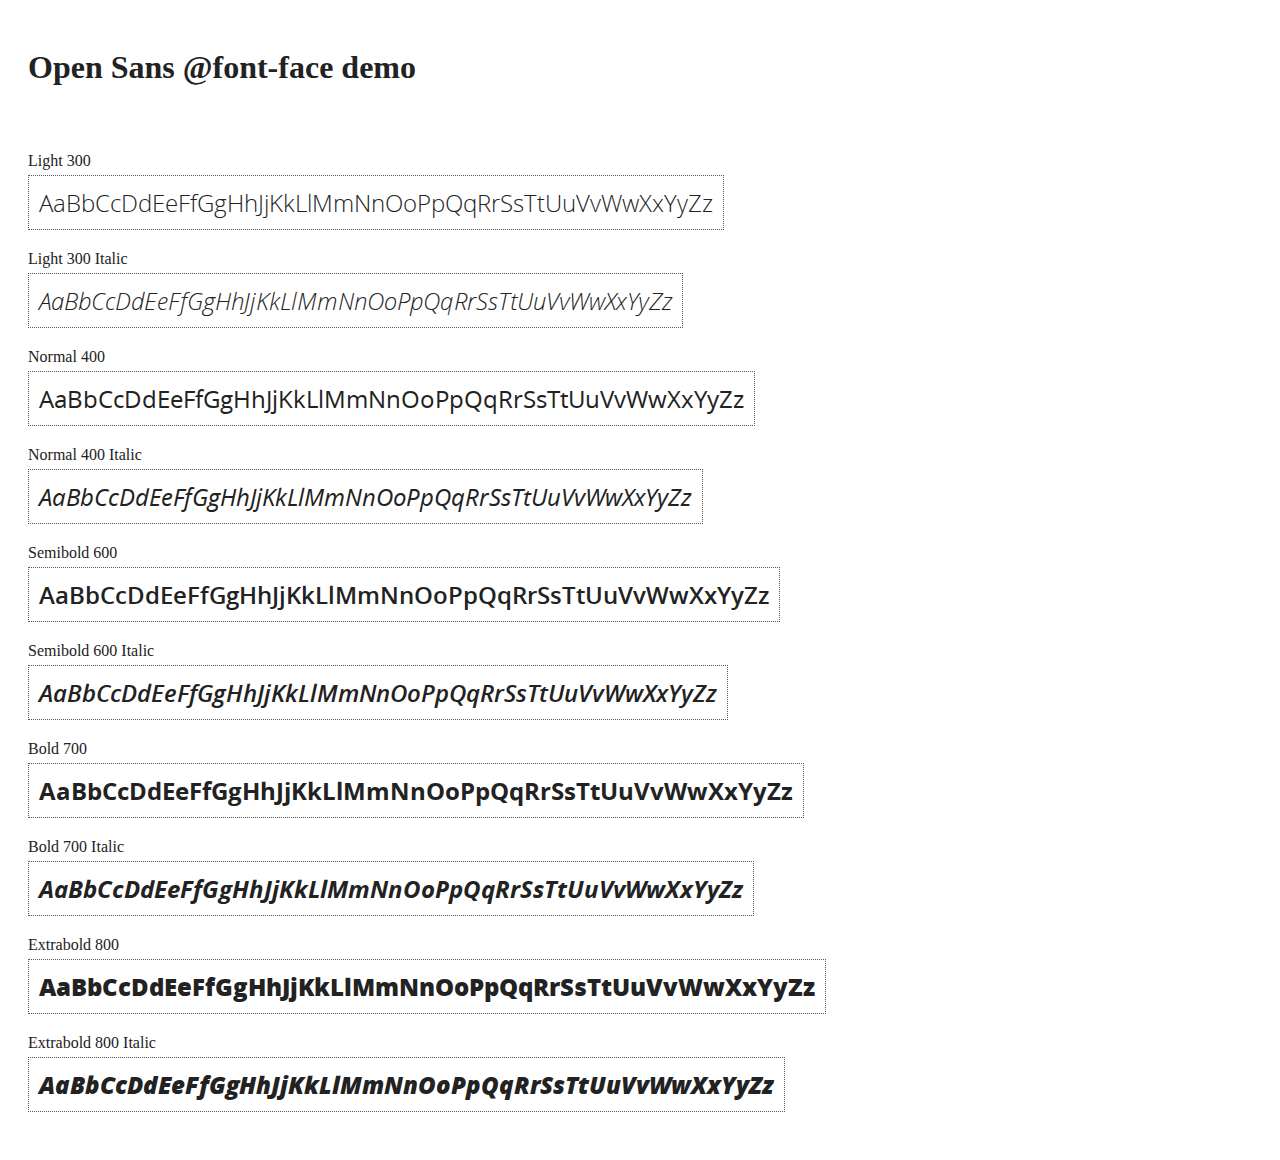
<file: vendors/angular-1.2.16/docs/components/open-sans-fontface-1.0.4/index.html>
<!DOCTYPE html>
<html>
	<head>
		<title>Open Sans @font-face demo</title>
		<meta charset="UTF-8" />
		<link rel="stylesheet" href="open-sans.css" type="text/css" />
		<style>
		body {
			padding: 20px;
			color: #222;
			background: #fff;
		}

		span { display: block; }

		.font-demo {
			display: inline-block;
			margin: 5px 0 20px;
			padding: 10px;
			border: 1px dotted #555;
			font-family: 'Open Sans';
			font-size: 24px;
		}
		</style>
	</head>
	<body>
		<h1>Open Sans @font-face demo</h1>
		<div style="margin-bottom:20px">
			<iframe src="http://ghbtns.com/github-btn.html?user=FontFaceKit&amp;repo=open-sans&amp;type=watch&amp;count=true"
					style="width:110px;height:20px;border:0"></iframe>
			<iframe src="http://ghbtns.com/github-btn.html?user=FontFaceKit&amp;repo=open-sans&amp;type=fork&amp;count=true"
					style="width:95px;height:20px;border:0"></iframe>
		</div>

		<span>Light 300</span>
		<div class="font-demo" style="font-weight:300">
			AaBbCcDdEeFfGgHhJjKkLlMmNnOoPpQqRrSsTtUuVvWwXxYyZz
		</div>

		<span>Light 300 Italic</span>
		<div class="font-demo" style="font-weight:300;font-style:italic">
			AaBbCcDdEeFfGgHhJjKkLlMmNnOoPpQqRrSsTtUuVvWwXxYyZz
		</div>

		<span>Normal 400</span>
		<div class="font-demo">
			AaBbCcDdEeFfGgHhJjKkLlMmNnOoPpQqRrSsTtUuVvWwXxYyZz
		</div>

		<span>Normal 400 Italic</span>
		<div class="font-demo" style="font-style:italic">
			AaBbCcDdEeFfGgHhJjKkLlMmNnOoPpQqRrSsTtUuVvWwXxYyZz
		</div>

		<span>Semibold 600</span>
		<div class="font-demo" style="font-weight:600">
			AaBbCcDdEeFfGgHhJjKkLlMmNnOoPpQqRrSsTtUuVvWwXxYyZz
		</div>

		<span>Semibold 600 Italic</span>
		<div class="font-demo" style="font-weight:600;font-style:italic">
			AaBbCcDdEeFfGgHhJjKkLlMmNnOoPpQqRrSsTtUuVvWwXxYyZz
		</div>

		<span>Bold 700</span>
		<div class="font-demo" style="font-weight:700">
			AaBbCcDdEeFfGgHhJjKkLlMmNnOoPpQqRrSsTtUuVvWwXxYyZz
		</div>

		<span>Bold 700 Italic</span>
		<div class="font-demo" style="font-weight:700;font-style:italic">
			AaBbCcDdEeFfGgHhJjKkLlMmNnOoPpQqRrSsTtUuVvWwXxYyZz
		</div>

		<span>Extrabold 800</span>
		<div class="font-demo" style="font-weight:800">
			AaBbCcDdEeFfGgHhJjKkLlMmNnOoPpQqRrSsTtUuVvWwXxYyZz
		</div>

		<span>Extrabold 800 Italic</span>
		<div class="font-demo" style="font-weight:800;font-style:italic">
			AaBbCcDdEeFfGgHhJjKkLlMmNnOoPpQqRrSsTtUuVvWwXxYyZz
		</div>
	</body>
</html>
</file>
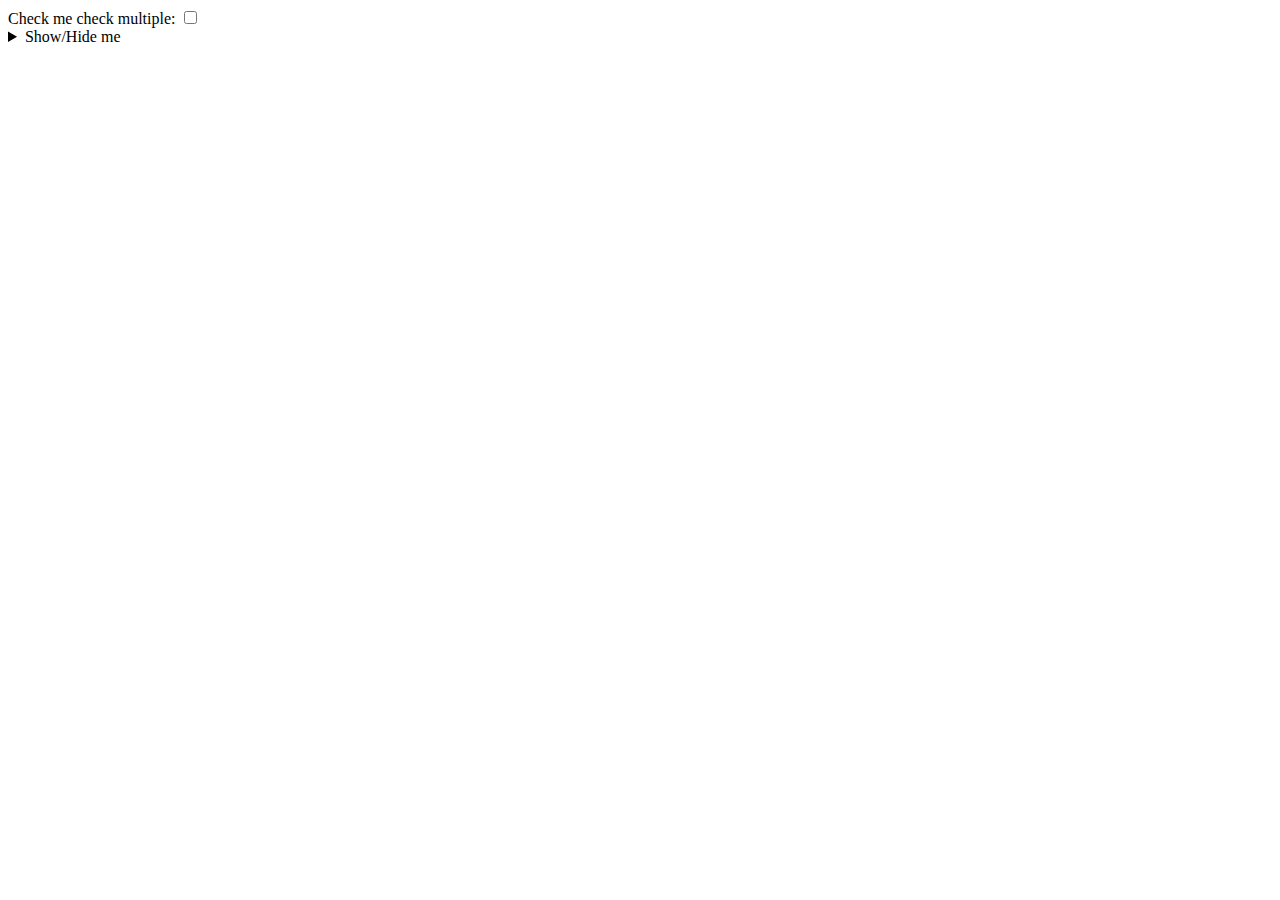
<file: vendors/angular-1.2.16/docs/examples/example-example10/index.html>
<!doctype html>
<html lang="en">
<head>
  <meta charset="UTF-8">
  <title>Example - example-example10</title>
  

  <script src="../../../angular.min.js"></script>
  

  
</head>
<body ng-app="">
    Check me check multiple: <input type="checkbox" ng-model="open"><br/>
  <details id="details" ng-open="open">
     <summary>Show/Hide me</summary>
  </details>
</body>
</html>
</file>
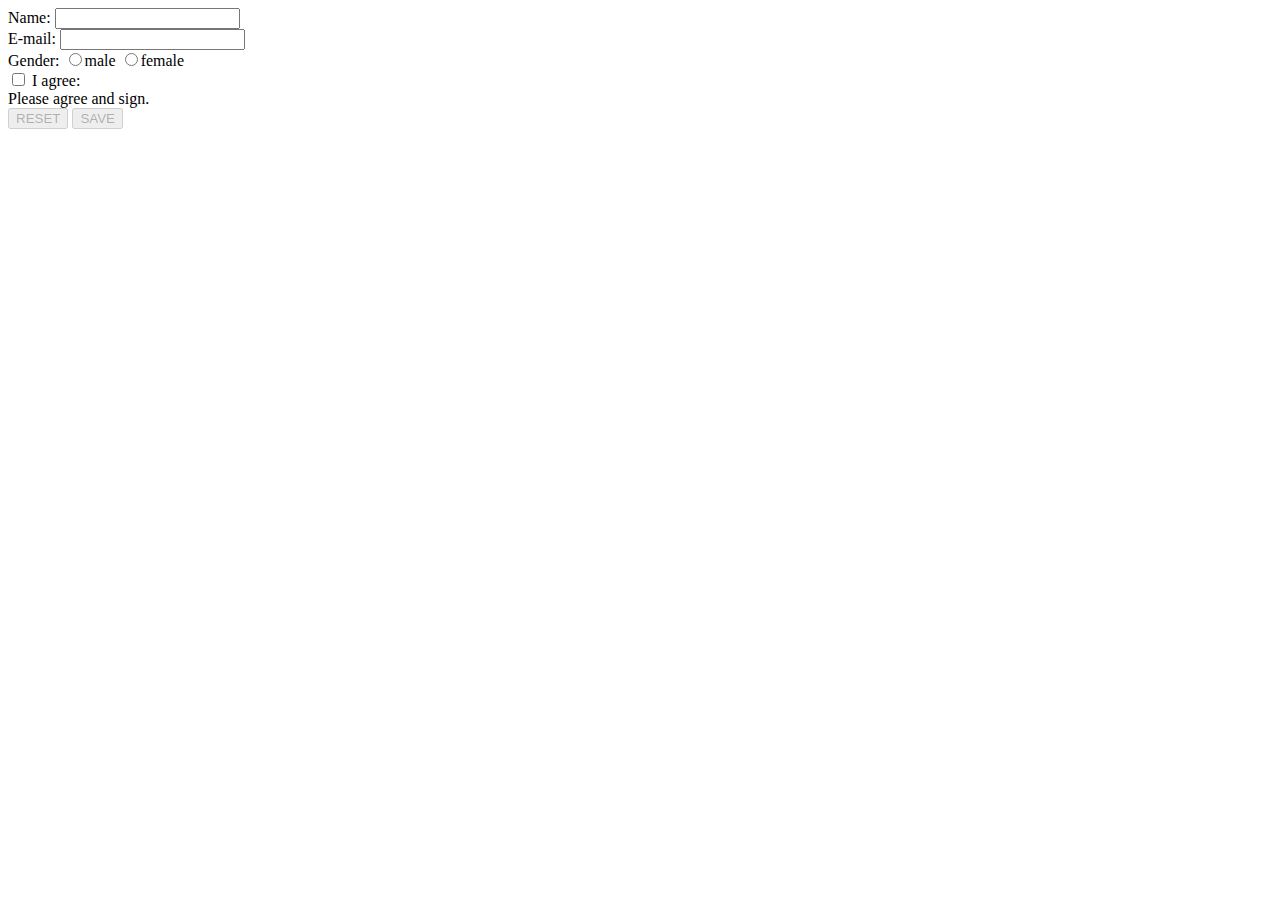
<file: vendors/angular-1.2.16/docs/examples/example-example100/index.html>
<!doctype html>
<html lang="en">
<head>
  <meta charset="UTF-8">
  <title>Example - example-example100</title>
  

  <script src="../../../angular.min.js"></script>
  <script src="script.js"></script>
  

  
</head>
<body ng-app="">
    <div ng-controller="Controller">
    <form name="form" class="css-form" novalidate>
      Name:
        <input type="text" ng-model="user.name" name="uName" required /><br />
      E-mail:
        <input type="email" ng-model="user.email" name="uEmail" required/><br />
      <div ng-show="form.uEmail.$dirty && form.uEmail.$invalid">Invalid:
        <span ng-show="form.uEmail.$error.required">Tell us your email.</span>
        <span ng-show="form.uEmail.$error.email">This is not a valid email.</span>
      </div>

      Gender: <input type="radio" ng-model="user.gender" value="male" />male
      <input type="radio" ng-model="user.gender" value="female" />female<br />

      <input type="checkbox" ng-model="user.agree" name="userAgree" required />
      I agree: <input ng-show="user.agree" type="text" ng-model="user.agreeSign"
                required /><br />
      <div ng-show="!user.agree || !user.agreeSign">Please agree and sign.</div>

      <button ng-click="reset()" ng-disabled="isUnchanged(user)">RESET</button>
      <button ng-click="update(user)"
              ng-disabled="form.$invalid || isUnchanged(user)">SAVE</button>
    </form>
  </div>
</body>
</html>
</file>
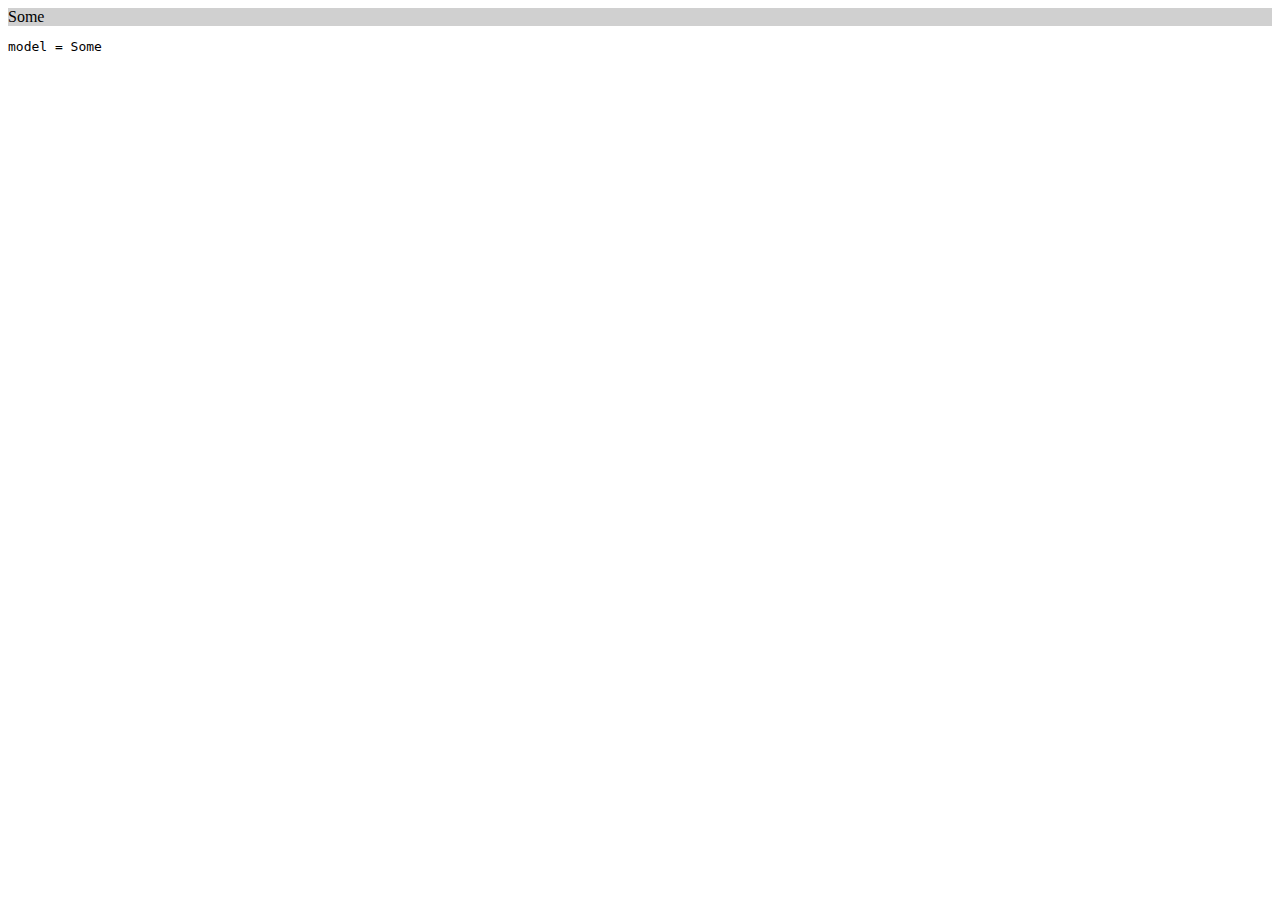
<file: vendors/angular-1.2.16/docs/examples/example-example102/index.html>
<!doctype html>
<html lang="en">
<head>
  <meta charset="UTF-8">
  <title>Example - example-example102</title>
  

  <script src="../../../angular.min.js"></script>
  <script src="script.js"></script>
  

  
</head>
<body ng-app="form-example2">
    <div contentEditable="true" ng-model="content" title="Click to edit">Some</div>
  <pre>model = {{content}}</pre>

  <style type="text/css">
    div[contentEditable] {
      cursor: pointer;
      background-color: #D0D0D0;
    }
  </style>
</body>
</html>
</file>
<file: vendors/colorpicker/colorpicker.css>
.colorpicker-visible,
.colorpicker-visible .dropdown-menu {
  display: block !important;
}
colorpicker-saturation {
  display: block;
  width: 100px;
  height: 100px;
  background-image: url('[data-uri]');
  cursor: crosshair;
  float: left;
}
colorpicker-saturation i {
  display: block;
  height: 7px;
  width: 7px;
  border: 1px solid #000;
  border-radius: 5px;
  position: absolute;
  top: 0;
  left: 0;
  margin: -4px 0 0 -4px;
}
colorpicker-saturation i::after {
  content: '';
  display: block;
  height: 7px;
  width: 7px;
  border: 1px solid #fff;
  border-radius: 5px;
}
colorpicker-hue,
colorpicker-alpha {
  width: 15px;
  height: 100px;
  float: left;
  cursor: row-resize;
  margin-left: 4px;
  margin-bottom: 4px;
}
colorpicker-hue i,
colorpicker-alpha i {
  display: block;
  height: 2px;
  background: #000;
  border-top: 1px solid #fff;
  position: absolute;
  top: 0;
  left: 0;
  width: 100%;
  margin-top: -1px;
}
colorpicker-hue {
  background-image: url('[data-uri]');
}
colorpicker-alpha {
  display: none;
}
colorpicker-alpha,
.colorpicker-color {
  background-image: url('[data-uri]');
}
.colorpicker {
  top: 0;
  left: 0;
  z-index: 9999;
  display: none;
}
.colorpicker colorpicker-hue,
.colorpicker colorpicker-alpha,
.colorpicker colorpicker-saturation {
  position: relative;
}
.colorpicker input {
  width: 100px;
  font-size: 11px;
  color: #000;
  background-color: #fff;
}
.colorpicker.alpha {
  min-width: 140px;
}
.colorpicker.alpha colorpicker-alpha {
  display: block;
}
.colorpicker.dropdown {
  position: absolute;
}
.colorpicker.colorpicker-fixed-position {
  position: fixed;
}
.colorpicker .dropdown-menu::after,
.colorpicker .dropdown-menu::before {
  content: '';
  display: inline-block;
  position: absolute;
}
.colorpicker .dropdown-menu::after {
  clear: both;
  border: 6px solid transparent;
  top: -5px;
  left: 7px;
}
.colorpicker .dropdown-menu::before {
  border: 7px solid transparent;
  top: -6px;
  left: 6px;
}
.colorpicker .dropdown-menu {
  position: static;
  top: 0;
  left: 0;
  min-width: 129px;
  padding: 4px;
  margin-top: 0;
}
.colorpicker-position-top .dropdown-menu::after {
  border-top: 6px solid #fff;
  border-bottom: 0;
  top: auto;
  bottom: -5px;
}
.colorpicker-position-top .dropdown-menu::before {
  border-top: 7px solid rgba(0, 0, 0, 0.2);
  border-bottom: 0;
  top: auto;
  bottom: -6px;
}
.colorpicker-position-right .dropdown-menu::after {
  border-right: 6px solid #fff;
  border-left: 0;
  top: 11px;
  left: -5px;
}
.colorpicker-position-right .dropdown-menu::before {
  border-right: 7px solid rgba(0, 0, 0, 0.2);
  border-left: 0;
  top: 10px;
  left: -6px;
}
.colorpicker-position-bottom .dropdown-menu::after {
  border-bottom: 6px solid #fff;
  border-top: 0;
}
.colorpicker-position-bottom .dropdown-menu::before {
  border-bottom: 7px solid rgba(0, 0, 0, 0.2);
  border-top: 0;
}
.colorpicker-position-left .dropdown-menu::after {
  border-left: 6px solid #fff;
  border-right: 0;
  top: 11px;
  left: auto;
  right: -5px;
}
.colorpicker-position-left .dropdown-menu::before {
  border-left: 7px solid rgba(0, 0, 0, 0.2);
  border-right: 0;
  top: 10px;
  left: auto;
  right: -6px;
}
colorpicker-preview {
  display: block;
  height: 10px;
  margin: 5px 0 3px 0;
  clear: both;
  background-position: 0 100%;
}
</file>
<file: css/main.css>
/*
 * Base structure
 */

/* Move down content because we have a fixed navbar that is 50px tall */
body {
    padding-top: 50px;
}


/*
 * Global add-ons
 */

.sub-header {
    padding-bottom: 10px;
    border-bottom: 1px solid #eee;
}

/*
 * Top navigation
 * Hide default border to remove 1px line.
 */
.navbar-fixed-top {
    border: 0;
}

/*
 * Sidebar
 */

/* Hide for mobile, show later */
.sidebar {
    display: none;
}
@media (min-width: 768px) {
    .sidebar {
        position: fixed;
        top: 51px;
        bottom: 0;
        left: 0;
        z-index: 1000;
        display: block;
        padding: 20px;
        overflow-x: hidden;
        overflow-y: auto; /* Scrollable contents if viewport is shorter than content. */
        background-color: #f5f5f5;
        border-right: 1px solid #eee;
    }
}

/* Sidebar navigation */
.nav-sidebar {
    margin-right: -21px; /* 20px padding + 1px border */
    margin-bottom: 20px;
    margin-left: -20px;
}
.nav-sidebar > li > a {
    padding-right: 20px;
    padding-left: 20px;
}
.nav-sidebar > .active > a,
.nav-sidebar > .active > a:hover,
.nav-sidebar > .active > a:focus {
    color: #fff;
    background-color: #428bca;
}


/*
 * Main content
 */

.main {
    padding: 20px;
}
@media (min-width: 768px) {
    .main {
        padding-right: 40px;
        padding-left: 40px;
    }
}
.main .page-header {
    margin-top: 0;
}


/*
 * Placeholder dashboard ideas
 */

.placeholders {
    margin-bottom: 30px;
    text-align: center;
}
.placeholders h4 {
    margin-bottom: 0;
}
.placeholder {
    margin-bottom: 20px;
}
.placeholder img {
    display: inline-block;
    border-radius: 50%;
}

/* Custom CSS */

.ul-passbook-list {
	list-style-type: none;
	padding-left: 0px;
}

.table-cell {
	padding: 10px;
	border: 1px solid #DDD;
	border-right: none;
}
.ul-passbook-list .table-cell:last-child {
	border-right: 1px solid #DDD;
}

.margin-top-20 {
	margin-top: 20px;
}

.icon-passbook {
	width: 50px;
	height: 50px;
}

.btn-x-sm {
	padding: 2px 4px;
	font-size: 12px;
}
</file>
<file: vendors/angular-1.2.16/docs/components/open-sans-fontface-1.0.4/open-sans.css>
/* Open Sans @font-face kit */

/* BEGIN Light */
@font-face {
  font-family: 'Open Sans';
  src: url('fonts/Light/OpenSans-Light.eot');
  src: url('fonts/Light/OpenSans-Light.eot?#iefix') format('embedded-opentype'),
       url('fonts/Light/OpenSans-Light.woff') format('woff'),
       url('fonts/Light/OpenSans-Light.ttf') format('truetype'),
       url('fonts/Light/OpenSans-Light.svg#OpenSansLight') format('svg');
  font-weight: 300;
  font-style: normal;
}
/* END Light */

/* BEGIN Light Italic */
@font-face {
  font-family: 'Open Sans';
  src: url('fonts/LightItalic/OpenSans-LightItalic.eot');
  src: url('fonts/LightItalic/OpenSans-LightItalic.eot?#iefix') format('embedded-opentype'),
       url('fonts/LightItalic/OpenSans-LightItalic.woff') format('woff'),
       url('fonts/LightItalic/OpenSans-LightItalic.ttf') format('truetype'),
       url('fonts/LightItalic/OpenSans-LightItalic.svg#OpenSansLightItalic') format('svg');
  font-weight: 300;
  font-style: italic;
}
/* END Light Italic */

/* BEGIN Regular */
@font-face {
  font-family: 'Open Sans';
  src: url('fonts/Regular/OpenSans-Regular.eot');
  src: url('fonts/Regular/OpenSans-Regular.eot?#iefix') format('embedded-opentype'),
       url('fonts/Regular/OpenSans-Regular.woff') format('woff'),
       url('fonts/Regular/OpenSans-Regular.ttf') format('truetype'),
       url('fonts/Regular/OpenSans-Regular.svg#OpenSansRegular') format('svg');
  font-weight: normal;
  font-style: normal;
}
/* END Regular */

/* BEGIN Italic */
@font-face {
  font-family: 'Open Sans';
  src: url('fonts/Italic/OpenSans-Italic.eot');
  src: url('fonts/Italic/OpenSans-Italic.eot?#iefix') format('embedded-opentype'),
       url('fonts/Italic/OpenSans-Italic.woff') format('woff'),
       url('fonts/Italic/OpenSans-Italic.ttf') format('truetype'),
       url('fonts/Italic/OpenSans-Italic.svg#OpenSansItalic') format('svg');
  font-weight: normal;
  font-style: italic;
}
/* END Italic */

/* BEGIN Semibold */
@font-face {
  font-family: 'Open Sans';
  src: url('fonts/Semibold/OpenSans-Semibold.eot');
  src: url('fonts/Semibold/OpenSans-Semibold.eot?#iefix') format('embedded-opentype'),
       url('fonts/Semibold/OpenSans-Semibold.woff') format('woff'),
       url('fonts/Semibold/OpenSans-Semibold.ttf') format('truetype'),
       url('fonts/Semibold/OpenSans-Semibold.svg#OpenSansSemibold') format('svg');
  font-weight: 600;
  font-style: normal;
}
/* END Semibold */

/* BEGIN Semibold Italic */
@font-face {
  font-family: 'Open Sans';
  src: url('fonts/SemiboldItalic/OpenSans-SemiboldItalic.eot');
  src: url('fonts/SemiboldItalic/OpenSans-SemiboldItalic.eot?#iefix') format('embedded-opentype'),
       url('fonts/SemiboldItalic/OpenSans-SemiboldItalic.woff') format('woff'),
       url('fonts/SemiboldItalic/OpenSans-SemiboldItalic.ttf') format('truetype'),
       url('fonts/SemiboldItalic/OpenSans-SemiboldItalic.svg#OpenSansSemiboldItalic') format('svg');
  font-weight: 600;
  font-style: italic;
}
/* END Semibold Italic */

/* BEGIN Bold */
@font-face {
  font-family: 'Open Sans';
  src: url('fonts/Bold/OpenSans-Bold.eot');
  src: url('fonts/Bold/OpenSans-Bold.eot?#iefix') format('embedded-opentype'),
       url('fonts/Bold/OpenSans-Bold.woff') format('woff'),
       url('fonts/Bold/OpenSans-Bold.ttf') format('truetype'),
       url('fonts/Bold/OpenSans-Bold.svg#OpenSansBold') format('svg');
  font-weight: bold;
  font-style: normal;
}
/* END Bold */

/* BEGIN Bold Italic */
@font-face {
  font-family: 'Open Sans';
  src: url('fonts/BoldItalic/OpenSans-BoldItalic.eot');
  src: url('fonts/BoldItalic/OpenSans-BoldItalic.eot?#iefix') format('embedded-opentype'),
       url('fonts/BoldItalic/OpenSans-BoldItalic.woff') format('woff'),
       url('fonts/BoldItalic/OpenSans-BoldItalic.ttf') format('truetype'),
       url('fonts/BoldItalic/OpenSans-BoldItalic.svg#OpenSansBoldItalic') format('svg');
  font-weight: bold;
  font-style: italic;
}
/* END Bold Italic */

/* BEGIN Extrabold */
@font-face {
  font-family: 'Open Sans';
  src: url('fonts/ExtraBold/OpenSans-ExtraBold.eot');
  src: url('fonts/ExtraBold/OpenSans-ExtraBold.eot?#iefix') format('embedded-opentype'),
       url('fonts/ExtraBold/OpenSans-ExtraBold.woff') format('woff'),
       url('fonts/ExtraBold/OpenSans-ExtraBold.ttf') format('truetype'),
       url('fonts/ExtraBold/OpenSans-ExtraBold.svg#OpenSansExtrabold') format('svg');
  font-weight: 800;
  font-style: normal;
}
/* END Extrabold */

/* BEGIN Extrabold Italic */
@font-face {
  font-family: 'Open Sans';
  src: url('fonts/ExtraBoldItalic/OpenSans-ExtraBoldItalic.eot');
  src: url('fonts/ExtraBoldItalic/OpenSans-ExtraBoldItalic.eot?#iefix') format('embedded-opentype'),
       url('fonts/ExtraBoldItalic/OpenSans-ExtraBoldItalic.woff') format('woff'),
       url('fonts/ExtraBoldItalic/OpenSans-ExtraBoldItalic.ttf') format('truetype'),
       url('fonts/ExtraBoldItalic/OpenSans-ExtraBoldItalic.svg#OpenSansExtraboldItalic') format('svg');
  font-weight: 800;
  font-style: italic;
}
/* END Extrabold Italic */
</file>
<file: vendors/passbook/passbook.min.css>
div.passbook-container{width:320px;min-width:320px;max-width:320px;height:450px;min-height:450px;max-height:450px;position:relative;perspective:1000;-webkit-perspective:1000;font-family:"Helvetica Neue","Helvetica","Arial",sans-serif;color:#000}div.passbook-container table td,div.passbook-container table th{text-align:center;vertical-align:top}div.passbook-container table td:last-child,div.passbook-container table th:last-child{font-weight:400;text-align:right}div.passbook-container table td:first-child,div.passbook-container table th:first-child{font-weight:400;text-align:left}div.passbook-container .passbook-color{background-color:#325bb9}div.passbook-container .passbook-shading{opacity:1}div.passbook-container.passbook-white{color:#fff}div.passbook-container.passbook-white .passbook-shading{filter:invert(100%);-webkit-filter:invert(100%)}div.passbook-container div.passbook-flipper{width:320px;min-width:320px;max-width:320px;height:450px;min-height:450px;max-height:450px;position:relative}div.passbook-container div.passbook-front{width:320px;min-width:320px;max-width:320px;height:450px;min-height:450px;max-height:450px;border-style:none;border-radius:6px;backface-visibility:hidden;-webkit-backface-visibility:hidden;z-index:2;position:absolute;left:0;top:0}div.passbook-container div.passbook-front:before,div.passbook-container div.passbook-front:after{background-image:url('[data-uri]');position:absolute;background-repeat:repeat;background-size:8px 8px}div.passbook-container div.passbook-front .passbook-moreinfo{position:absolute;right:15px;top:410px;font-family:FontAwesome;text-align:right;font-size:20px;display:block;cursor:pointer;opacity:.5}div.passbook-container div.passbook-front .passbook-moreinfo:before{content:'\00f05a'}div.passbook-container div.passbook-front .passbook-editsave{position:absolute;left:15px;top:410px;font-family:FontAwesome;text-align:left;font-size:20px;display:block;cursor:pointer;opacity:.5}div.passbook-container div.passbook-front .passbook-editsave:before{content:'\00f044'}div.passbook-container div.passbook-front table.passbook-header{position:relative;top:5px;width:145px;height:50px;margin:0 5px;display:inline-block;}div.passbook-container div.passbook-front table.passbook-header-field{position:relative;top:5px;width:150px;height:50px;margin:0 5px;display:inline-block;}div.passbook-container div.passbook-front table.passbook-header .passbook-logo{position:relative;background-color:rgba(0,0,0,0.4);width:50px;height:50px;margin:5px 5px 0 5px;display:none}div.passbook-container div.passbook-front table.passbook-header .passbook-logo.passbook-has-image{display:table-cell}div.passbook-container div.passbook-front table.passbook-header .passbook-title{text-align:left;font-size:19px;padding:12px 3px 0 8px;font-weight:300}div.passbook-container div.passbook-front table.passbook-header .passbook-header-label{padding-top:3px;text-align:right;font-size:12px;line-height:12px}div.passbook-container div.passbook-front table.passbook-header .passbook-header-value{text-align:right;font-size:22px;line-height:22px;padding-top:4px}div.passbook-container div.passbook-front div.passbook-thumbnail{position:relative;background-color:rgba(0,0,0,0.4);width:90px;height:90px;float:right;margin:20px 15px 0 5px;display:none}div.passbook-container div.passbook-front div.passbook-thumbnail.passbook-has-image{display:block}div.passbook-container div.passbook-front div.passbook-transport{display:none;z-index:999}div.passbook-container div.passbook-front table.passbook-primary{position:relative;top:12px;margin:0 15px;height:90px;max-width:290px;margin-bottom:20px;clear:left}div.passbook-container div.passbook-front table.passbook-primary .passbook-primary-label-2,div.passbook-container div.passbook-front table.passbook-primary .passbook-primary-value-2{display:none}div.passbook-container div.passbook-front table.passbook-primary td{font-size:30px;line-height:35px}div.passbook-container.passbook-edit table.passbook-header td.passbook-logo{display:table-cell}div.passbook-container.passbook-edit div.passbook-front div.passbook-thumbnail{display:block}div.passbook-container.passbook-edit .passbook-editsave:before{content:'\00f046' !important}div.passbook-container.passbook-boarding-pass div.passbook-front div.passbook-thumbnail{display:none}div.passbook-container.passbook-boarding-pass div.passbook-front .passbook-transport{position:absolute;background-image:url('[data-uri]');width:42px;height:42px;left:134px;top:70px;background-color:transparent;opacity:.4;display:block}div.passbook-container.passbook-boarding-pass div.passbook-front .passbook-primary{width:290px;height:70px}div.passbook-container.passbook-boarding-pass div.passbook-front .passbook-primary .passbook-primary-label-2,div.passbook-container.passbook-boarding-pass div.passbook-front .passbook-primary .passbook-primary-value-2{display:table-cell}div.passbook-container.passbook-boarding-pass div.passbook-front .passbook-primary th{font-size:11px;font-weight:400px}div.passbook-container.passbook-boarding-pass div.passbook-front .passbook-primary td{font-weight:100;font-size:40px;line-height:42px}div.passbook-container.passbook-boarding-pass.passbook-transport-air div.passbook-transport{background-image:url('[data-uri]')}div.passbook-container.passbook-boarding-pass.passbook-transport-boat div.passbook-transport{background-image:url('[data-uri]')}div.passbook-container.passbook-boarding-pass.passbook-transport-bus div.passbook-transport{background-image:url('[data-uri]')}div.passbook-container.passbook-boarding-pass.passbook-transport-train div.passbook-transport{background-image:url('[data-uri]')}div.passbook-container.passbook-edit.passbook-boarding-pass .passbook-transport:hover{opacity:1}div.passbook-container.passbook-coupon div.passbook-front .passbook-primary thead{display:table-footer-group}div.passbook-container.passbook-coupon div.passbook-front .passbook-primary td{font-weight:100;font-size:54px;line-height:54px}div.passbook-container.passbook-coupon div.passbook-front .passbook-primary th{font-size:18px;line-height:18px}div.passbook-container.passbook-event div.passbook-front .passbook-primary th{font-size:12px;line-height:12px}div.passbook-container.passbook-event div.passbook-front .passbook-primary td{font-size:18px;line-height:20px}div.passbook-container.passbook-store-card div.passbook-front div.passbook-thumbnail{display:none}div.passbook-container.passbook-store-card div.passbook-front .passbook-primary thead{display:table-footer-group}div.passbook-container.passbook-store-card div.passbook-front .passbook-primary td{font-weight:100;font-size:54px;line-height:54px}div.passbook-container.passbook-store-card div.passbook-front .passbook-primary th{font-size:18px;line-height:18px}div.passbook-container.passbook-boarding-pass div.passbook-front:before{position:absolute;content:'';background-position:-4px 0;width:4px;height:8px;top:58px}div.passbook-container.passbook-boarding-pass div.passbook-front:after{position:absolute;content:'';width:4px;height:8px;top:58px;left:316px}div.passbook-container.passbook-coupon div.passbook-front{border-radius:0;padding-top:5px}div.passbook-container.passbook-coupon div.passbook-front:before{position:absolute;content:'';background-position:0 -4px;top:0;width:320px;height:4px}div.passbook-container.passbook-coupon div.passbook-front:after{position:absolute;content:'';background-repeat:repeat-x;width:320px;height:4px;bottom:0}div.passbook-container.passbook-event div.passbook-front:before{position:absolute;content:'';background-position:0 -65px;background-size:80px 80px;width:80px;height:15px;left:120px}div.passbook-container table.passbook-extra-fields{position:relative;clear:both;width:290px;margin:8px 15px}div.passbook-container table.passbook-extra-fields.passbook-secondary{display:block}div.passbook-container table.passbook-extra-fields th{font-size:11px;line-height:11px;font-weight:400}div.passbook-container table.passbook-extra-fields td{font-size:16px;font-weight:400}div.passbook-container.passbook-boarding-pass table.passbook-secondary{display:table}div.passbook-container .popover{color:#000}div.passbook-container .passbook-barcode{position:absolute;left:23px;top:330px;background:url('[data-uri]');background-repeat:no-repeat;border:8px solid #fff;border-radius:5px;opacity:.5;width:274px;height:73px;text-align:center;color:#000;display:none}div.passbook-container .passbook-barcode:after{position:relative;top:18px;content:'No barcode';background:#fff;border:4px solid #fff;border-radius:4px;padding:5px}div.passbook-container .passbook-barcode.passbook-barcode-pdf417{background:#fff;width:274px;height:56px;left:23px;top:330px;opacity:1;display:block}div.passbook-container .passbook-barcode.passbook-barcode-pdf417:after{content:none}div.passbook-container .passbook-barcode.passbook-barcode-qrcode{background:#fff;width:120px;height:120px;left:90px;top:290px;opacity:1;display:block}div.passbook-container .passbook-barcode.passbook-barcode-qrcode:after{content:none}div.passbook-container.passbook-edit .passbook-barcode{display:block}div.passbook-container div.passbook-back{width:320px;min-width:320px;max-width:320px;height:450px;min-height:450px;max-height:450px;border-style:none;border-radius:6px;backface-visibility:hidden;-webkit-backface-visibility:hidden;position:absolute;top:0;left:0;transform:rotateY(180deg);-webkit-transform:rotateY(180deg);padding:10px 5px 5px 5px}div.passbook-container div.passbook-back div.passbook-done{text-align:right;margin:0 10px 10px 0;cursor:pointer;user-select:none;-webkit-user-select:none;opacity:.7}div.passbook-container div.passbook-back div.passbook-done:before{content:'\00f0e2';font-family:FontAwesome}div.passbook-container div.passbook-back div.passbook-done:after{content:'\0000a0Done'}div.passbook-container div.passbook-back div.passbook-back-fields{background-color:#fff;padding:0 10px;margin-top:10px;border-radius:4px;height:403px;overflow:scroll}div.passbook-container div.passbook-back div.passbook-back-fields table{border-collapse:collapse;border-style:none;width:100%}div.passbook-container div.passbook-back div.passbook-back-fields table th{border-top:1px solid #ccc;padding:10px 0 0 0;color:#aaa;font-size:12px}div.passbook-container div.passbook-back div.passbook-back-fields table td{border-bottom:1px solid #ccc;padding:0 0 10px 0;color:#aaa;font-size:14px;font-weight:200}div.passbook-container div.passbook-back div.passbook-back-fields table tr:first-child th,div.passbook-container div.passbook-back div.passbook-back-fields table tr:last-child th,div.passbook-container div.passbook-back div.passbook-back-fields table tr:first-child td,div.passbook-container div.passbook-back div.passbook-back-fields table tr:last-child td{border:none}div.passbook-container [contenteditable]:hover,div.passbook-container [contenteditable]:focus{color:#000 !important;outline:none}div.passbook-container [contenteditable]:empty:after{content:'\002026';opacity:.4}div.passbook-container [contenteditable]:hover:empty:after{opacity:1 !important}div.passbook-container [contenteditable]:focus:empty:after{content:none !important}div.passbook-container table.passbook-header [contenteditable].passbook-title:empty:after{content:'Toy Town'}div.passbook-container table.passbook-primary [contenteditable].passbook-primary-label-1:empty:after{content:'Member'}div.passbook-container table.passbook-primary [contenteditable].passbook-primary-value-1:empty:after{content:'Johnny Appleseed'}div.passbook-container.passbook-boarding-pass table.passbook-header [contenteditable].passbook-title:empty:after{content:'Skyport Airways'}div.passbook-container.passbook-boarding-pass table.passbook-primary [contenteditable].passbook-primary-label-1:empty:after{content:'SAN FRANCISCO'}div.passbook-container.passbook-boarding-pass table.passbook-primary [contenteditable].passbook-primary-value-1:empty:after{content:'SFO'}div.passbook-container.passbook-boarding-pass table.passbook-primary [contenteditable].passbook-primary-label-2:empty:after{content:'NEW YORK'}div.passbook-container.passbook-boarding-pass table.passbook-primary [contenteditable].passbook-primary-value-2:empty:after{content:'JFK'}div.passbook-container.passbook-coupon table.passbook-header [contenteditable].passbook-title:empty:after{content:'Paw Planet'}div.passbook-container.passbook-coupon table.passbook-primary [contenteditable].passbook-primary-label-1:empty:after{content:'Any premium dog food'}div.passbook-container.passbook-coupon table.passbook-primary [contenteditable].passbook-primary-value-1:empty:after{content:'20% off'}div.passbook-container.passbook-event table.passbook-header [contenteditable].passbook-title:empty:after{content:'Lollapalooza'}div.passbook-container.passbook-event table.passbook-primary [contenteditable].passbook-primary-label-1:empty:after{content:'EVENT'}div.passbook-container.passbook-event table.passbook-primary [contenteditable].passbook-primary-value-1:empty:after{content:'The Beat Goes On'}div.passbook-container.passbook-store-card table.passbook-header [contenteditable].passbook-title:empty:after{content:'Organic Produce'}div.passbook-container.passbook-store-card table.passbook-primary [contenteditable].passbook-primary-label-1:empty:after{content:'remaining balance'}div.passbook-container.passbook-store-card table.passbook-primary [contenteditable].passbook-primary-value-1:empty:after{content:'$21.75'}div.passbook-container .passbook-back [contenteditable]:hover,div.passbook-container .passbook-back [contenteditable]:focus{color:#666 !important}div.passbook-container.passbook-white .passbook-front [contenteditable]:hover,div.passbook-container.passbook-white .passbook-front [contenteditable]:focus{color:#fff !important}div.passbook-container div.passbook-picker{width:320px;min-width:320px;max-width:320px;height:450px;min-height:450px;max-height:450px;border-style:none;border-radius:6px;backface-visibility:hidden;-webkit-backface-visibility:hidden;position:absolute;left:0;top:0;width:100px !important;z-index:1000;display:none}div.passbook-container div.passbook-picker div.passbook-picker-contents{position:absolute;left:50px;top:100px;width:220px;border:1px solid rgba(0,0,0,0.2);background:#fff;border-radius:6px;opacity:1;padding:10px;text-align:center}div.passbook-container div.passbook-picker div.passbook-picker-contents input.passbook-slider{width:200px}div.passbook-container div.passbook-picker div.passbook-picker-contents .slider-r .slider-handle{z-index:999999 !important;background:#c00000}div.passbook-container div.passbook-picker div.passbook-picker-contents .slider-g .slider-handle{z-index:999999 !important;background:#00c000}div.passbook-container div.passbook-picker div.passbook-picker-contents .slider-b .slider-handle{z-index:999999 !important;background:#0000c0}div.passbook-container div.passbook-picker div.passbook-picker-contents .slider-k .slider-handle{z-index:999999 !important;background:#808080}div.passbook-container div.passbook-picker div.passbook-picker-contents .slider-r .slider-selection{background:rgba(255,0,0,0.5)}div.passbook-container div.passbook-picker div.passbook-picker-contents .slider-g .slider-selection{background:rgba(0,255,0,0.5)}div.passbook-container div.passbook-picker div.passbook-picker-contents .slider-b .slider-selection{background:rgba(0,0,255,0.5)}div.passbook-container div.passbook-picker div.passbook-picker-contents .slider-k .slider-selection{background:rgba(128,128,128,0.5)}div.passbook-container div.passbook-picker div.passbook-picker-contents button{width:40px}div.passbook-container div.passbook-picker div.passbook-picker-contents button[name='generic']{color:#fff;background-color:#428bca}div.passbook-container.passbook-boarding-pass div.passbook-picker button[name='generic']{color:#333 !important;background-color:transparent !important}div.passbook-container.passbook-boarding-pass div.passbook-picker button[name='boarding-pass']{color:#fff;background-color:#428bca}div.passbook-container.passbook-coupon div.passbook-picker button[name='generic']{color:#333 !important;background-color:transparent !important}div.passbook-container.passbook-coupon div.passbook-picker button[name='coupon']{color:#fff;background-color:#428bca}div.passbook-container.passbook-event div.passbook-picker button[name='generic']{color:#333 !important;background-color:transparent !important}div.passbook-container.passbook-event div.passbook-picker button[name='event']{color:#fff;background-color:#428bca}div.passbook-container.passbook-store-card div.passbook-picker button[name='generic']{color:#333 !important;background-color:transparent !important}div.passbook-container.passbook-store-card div.passbook-picker button[name='store-card']{color:#fff;background-color:#428bca}div.passbook-container div.passbook-clear{font-size:13px;font-family:FontAwesome;position:absolute;width:13px;height:13px;background:#fff;border-width:1px;border-style:solid;color:rgba(0,0,0,0.5);border-color:rgba(0,0,0,0.2);border-radius:2px;cursor:pointer;user-select:none;-webkit-user-select:none;display:none}div.passbook-container div.passbook-clear:before{content:'\00f00d';position:relative;top:-3px}div.passbook-container .passbook-logo div.passbook-clear{right:-5px;bottom:-5px}div.passbook-container .passbook-thumbnail div.passbook-clear{left:-5px;top:-5px}div.passbook-container.passbook-edit .passbook-has-image div.passbook-clear{display:block}div.passbook-container.passbook-edit .passbook-logo{display:table-cell}div.passbook-container div.passbook-add{font-size:13px;font-family:FontAwesome;position:absolute;width:16px;height:17px;background:#fff;border-width:1px;border-style:solid;color:rgba(0,0,0,0.5);border-color:rgba(0,0,0,0.2);border-radius:2px;cursor:pointer;user-select:none;-webkit-user-select:none;display:none}div.passbook-container div.passbook-add:before{content:'\00f060';position:relative;top:-1px;left:1px}div.passbook-container .passbook-front div.passbook-add{position:absolute;left:275px;top:10px}div.passbook-container .passbook-back div.passbook-add{position:absolute;left:290px;top:418px}div.passbook-container .passbook-back div.passbook-add:before{content:'\00f062'}div.passbook-container.passbook-edit div.passbook-add{display:block !important;z-index:100}div.passbook-container.passbook-edit .passbook-extra-fields{width:265px}div.passbook-container .passbook-flipper{position:relative;transition:.6s;transform-style:preserve-3d;-webkit-transition:.6s;-webkit-transform-style:preserve-3d}div.passbook-container.passbook-flipped .passbook-flipper{transform:rotateY(180deg);-webkit-transform:rotateY(180deg)}
</file>
